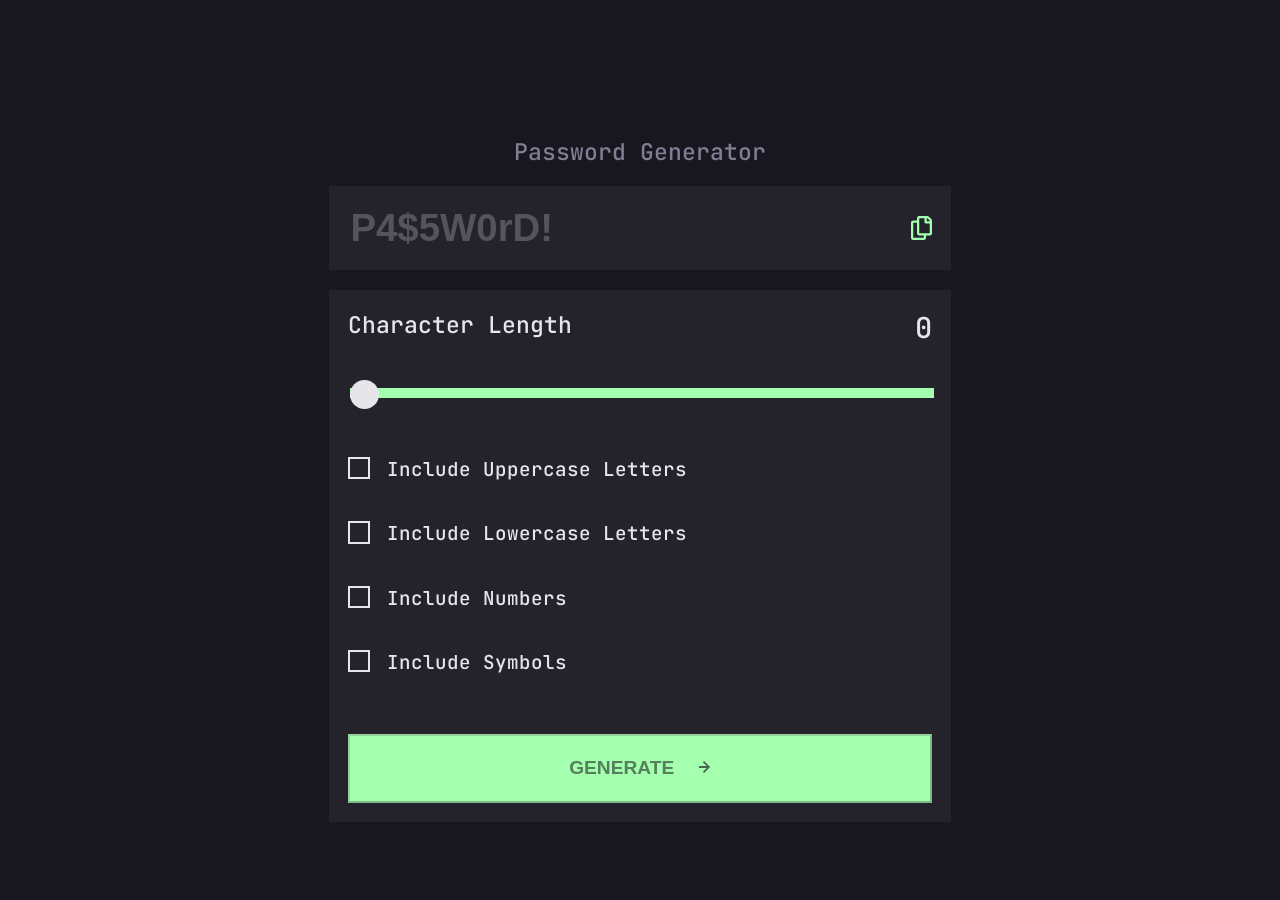
<file: index.html>
<!DOCTYPE html>
<html lang="en">

<head>
  <meta charset="UTF-8">
  <meta name="viewport" content="width=device-width, initial-scale=1.0">
  <!-- installing fonts -->
  <link rel="preconnect" href="https://fonts.googleapis.com">
  <link rel="preconnect" href="https://fonts.gstatic.com" crossorigin>
  <link
    href="https://fonts.googleapis.com/css2?family=JetBrains+Mono:ital,wght@0,400;0,500;0,700;1,400;1,500;1,700&display=swap"
    rel="stylesheet">
  <link rel="stylesheet" href="https://cdnjs.cloudflare.com/ajax/libs/font-awesome/6.2.1/css/all.min.css" />
  <link rel="icon" type="image/png" sizes="32x32" href="./assets/favicon-32x32.png">
  <link rel="stylesheet" href="assets/CSS/app.css">
  <title>Frontend Mentor | Password generator app</title>
</head>

<body>
  <div class="container">
    <header>
      <div class="title">
        <h1>Password Generator</h1>
      </div>
    </header>
    <div class="box">
      <section class="password">
        <input type="text" id="password__result" placeholder="P4$5W0rD!">
        <p class="copied"> Copied</p>
        <img class="icon" id="copyIcon" src="assets/images/icon-copy.svg" alt="copy icon">
      </section>
      <section class="evaluator">
        <form id="form">
          <div class="charlength">
            <div class="charlength__output">
              <label for="length">Character Length</label>
              <output name="result" for="length" id="result">0</output>
            </div>
            <input type="range" name="length" id="length" min="0" max="20" value="0">
          </div>
          <div class="passwordChar">
            <label for="uppercase" class="myCheck">
              <input type="checkbox" id="uppercase">
              Include Uppercase Letters
              <span class="check"></span>
            </label>

            <label for="lowercase" class="myCheck">
              <input type="checkbox" id="lowercase">
              Include Lowercase Letters
              <span class="check"></span>
            </label>

            <label for="numbers" class="myCheck">
              <input type="checkbox" id="numbers">
              Include Numbers
              <span class="check"></span>
            </label>

            <label for="symbols" class="myCheck">
              <input type="checkbox" id="symbols">
              Include Symbols
              <span class="check"></span>
            </label>
          </div>
          <div class="btn">
            <button id="btn" type="button" disabled="disabled">Generate <img src="assets/images/icon-arrow-right.svg"
                alt="arrow right">
            </button>
          </div>
        </form>
      </section>
    </div>
  </div>
  <script src="./assets/JS/app.js"></script>
</body>

</html>
</file>
<file: assets/CSS/app.css>
/* reset all styles*/
html,
body,
div,
span,
applet,
object,
iframe,
h1,
h2,
h3,
h4,
h5,
h6,
p,
blockquote,
pre,
a,
abbr,
acronym,
address,
big,
cite,
code,
del,
dfn,
em,
img,
ins,
kbd,
q,
s,
samp,
small,
strike,
strong,
sub,
sup,
tt,
var,
b,
u,
i,
center,
dl,
dt,
dd,
ol,
ul,
li,
fieldset,
form,
label,
legend,
table,
caption,
tbody,
tfoot,
thead,
tr,
th,
td,
article,
aside,
canvas,
details,
embed,
figure,
figcaption,
footer,
header,
hgroup,
menu,
nav,
output,
ruby,
section,
summary,
time,
mark,
audio,
video {
    margin: 0;
    padding: 0;
    border: 0;
    font-size: 100%;
    font: inherit;
    vertical-align: baseline;
}

/* HTML5 display-role reset for older browsers */
article,
aside,
details,
figcaption,
figure,
footer,
header,
hgroup,
menu,
nav,
section {
    display: block;
}

body {
    line-height: 1;
}

ol,
ul {
    list-style: none;
}

blockquote,
q {
    quotes: none;
}

blockquote:before,
blockquote:after,
q:before,
q:after {
    content: '';
    content: none;
}

/*reset all input styles*/
input {
    border-style: hidden;
}

button[disabled] {
    pointer-events: none;
}

input[type=text] {
    border: none;
    background-color: inherit;
    width: 80%;
    color: var(--card-color);
    font-size: 2rem;


}

input[type=text]:focus {
    outline: none;


}

input::placeholder {
    font-weight: bold;
    font-size: 1.75rem;
    color: #55535B;
    line-height: 2.6875rem;
}

img {
    width: auto;
    height: 50%;
}



input[type="range"] {
    -webkit-appearance: none;
    appearance: none;
    background: var(--green);
    cursor: pointer;
    width: 100%;

    --range: calc(var(--max) - var(--min));
    --ratio: calc((var(--value) - var(--min)) / var(--range));
    --sx: calc(0.5 * 2em + var(--ratio) * (100% - 2em));
}

/***** Chrome, Safari, Opera, and Edge Chromium *****/
input[type="range"]::-webkit-slider-runnable-track {
    background: linear-gradient(var(--green), var(--green)) 0/var(--sx) 100% no-repeat, #18171f;
    height: 0.5rem;


}


/***** Thumb Styles *****/
/***** Chrome, Safari, Opera, and Edge Chromium *****/
input[type="range"]::-webkit-slider-thumb {
    -webkit-appearance: none;
    /* Override default look */
    appearance: none;
    margin-top: -8px;
    /* Centers thumb on the track */
    background-color: var(--card-color);
    height: 1.5rem;
    width: 1.5rem;
    border-radius: 100%;
}

/***** Chrome, Safari, Opera, and Edge Chromium *****/
input[type="range"]:hover::-webkit-slider-thumb {
    border: 2px solid var(--green);
    background-color: var(--background-color);
}

input[type="range"]:focus::-webkit-slider-thumb {
    border: 2px solid var(--green);
    background-color: var(--background-color);
}

/******** Firefox ********/
input[type="range"]:hover::-moz-slider-thumb {
    border: 2px solid var(--green);
    background-color: var(--background-color);
}

input[type="range"]:focus::-moz-slider-thumb {
    border: 2px solid var(--green);
    background-color: var(--background-color);
}



* {
    box-sizing: border-box;
}

:root {
    --background-color: #18171f;
    --card-color: #E6E5EA;
    --green: #A4FFAF;
    --red: #F64A4A;
    --orange: #FB7C58;
    --yellow: #F8CD65;
    --grey: #817D92;
    --black: #24232C;
    --body-fonts: 'JetBrains Mono', monospace;
    --line-height: 1.35;

}

html,
body {
    font-family: var(--body-fonts);
    font-size: 1rem;
    padding: 0.85rem 0.75rem;
    color: var(--card-color);
    line-height: var(--line-height);
    font-weight: 500;
    background-color: var(--background-color);
}

.container {
    background-color: var(--background-color);
    display: inline-block;
    margin: 0 auto;
}

header {
    padding: 3rem 0 1rem 0;
    text-align: center;
    color: var(--grey);
}

.box {
    display: flex;
    flex-direction: column;

}

.password {
    background-color: var(--black);
    padding: 1rem;
    display: flex;
    flex-direction: row;
    justify-content: space-between;
    align-items: center;
    margin: 0 0 1rem 0;
}

.copied {
    color: var(--green);
    font-size: 0.75rem;
    padding-right: 0.55rem;
    margin: 0 auto;
    position: relative;
    float: left;
    text-transform: uppercase;
    visibility: hidden;
}

.icon:hover {
    filter: brightness(0) invert(1);
    cursor: pointer;
}

.evaluator {
    background-color: var(--black);
    display: flex;
    flex-direction: column;
    padding: 1rem;
}

.charlength {
    display: flex;
    flex-direction: column;
    margin: 0 0 3rem 0;
}

.charlength__output {
    display: flex;
    flex-direction: row;
    justify-content: space-between;
    margin-bottom: 2rem;

}

.charlength__output output {
    font-size: 1.5rem;
}

.passwordChar {
    display: flex;
    flex-direction: column;
    font-size: 1rem;
    margin: 0 0 1rem 0;
}

/*modify CheckBoxes*/
input[type="checkbox"] {
    -webkit-appearance: none;
    appearance: none;
    margin: 0;
    font: inherit;
    color: var(--card-color);
    width: 1.15rem;
    height: 1.15rem;
    border: 0.15rem solid var(--card-color);
    display: grid;
    place-content: center;
    transition: all 0.2s ease-in;

}

input[type="checkbox"]::before {
    content: url(./../images/icon-check.svg);
    visibility: hidden;

}

input[type="checkbox"]:checked::before {

    visibility: visible;
}


input[type="checkbox"]:checked {
    background-color: var(--green);
    border: 0.15rem solid var(--green);
    cursor: pointer;
}

input[type="checkbox"]:hover {
    cursor: pointer;
}

.myCheck {
    margin: 0 0 1rem 0;
    display: grid;
    grid-template-columns: 1em auto;
    gap: 1rem;
}

.passwordStrength {
    display: flex;
    flex-direction: row;
    background-color: var(--background-color);
    padding: 1rem;
    justify-content: space-between;
    text-transform: uppercase;
}

svg {
    width: 10px;
    height: 25px;
    fill: var(--background-color);
    stroke-width: 3;
    stroke: var(--card-color);
    border: 2px solid var(--card-color);
}

.strength__title {
    color: var(--grey);
    text-align: center;
}

.output__graph__main {
    display: flex;
    flex-direction: row;
    justify-content: space-between;
    gap: 0.25rem;
}

.strengthLevel {
    margin: 0 0 0 1rem;
    font-size: 1.2rem;
    text-transform: uppercase;
}

/*style the button*/

.btn {
    width: 100%;
    margin: 1rem 0 0 0;
}

.btn button {
    width: 100%;
    padding: 1.125rem;
    font-size: 1rem;
    text-transform: uppercase;
    background-color: var(--green);
    font-weight: 600;
    color: #09080d83;
    transition: all 0.3s ease-in;

}

.btn button img {
    margin-left: 1rem;
    opacity: 0.7;
    position: relative;
    bottom: 1px;
}

.btn button:hover {
    background-color: var(--black);
    border: 2px solid var(--green);
    color: var(--green);
    cursor: pointer;

}

.btn button:hover img {
    filter: invert(83%) sepia(41%) saturate(359%) hue-rotate(69deg) brightness(102%) contrast(103%);
}

@media (min-width: 700px) {

    html,
    body {

        font-size: 1.125rem;
        padding: 1rem 5rem 5rem 5rem;

    }

    .copied {

        padding-right: 0.75rem;

    }
}

@media (min-width: 997px) {

    html,
    body {

        font-size: 1.2rem;
        padding: 1rem 5rem 5rem 10rem;

    }

    input::placeholder {

        font-size: 2rem;

    }

    .copied {

        padding-right: 1rem;

    }

    .strengthLevel {
        margin: 0 0 0 6.2rem;
    }

    .ouput__graph {
        gap: 0.5rem;
    }
}

@media (min-width: 1440px) {

    html,
    body {

        font-size: 1.4rem;
        padding: 1rem 5rem 5rem 10rem;

    }

    .icon {
        height: 2rem;

    }

    .container {
        min-width: 800px;
        max-height: 100vh;
    }

    .strengthLevel {
        margin: 0 0 0 8.5rem;
        font-size: 1.5rem;
    }

    .ouput__graph {
        gap: 0.5rem;
    }

    .password {
        padding: 2.5rem;
    }


    .evaluator {
        padding: 2rem;
    }

    svg {
        width: 15px;
        height: 35px;
        fill: var(--background-color);
        stroke-width: 3;
        stroke: var(--card-color);
        border: 2px solid var(--card-color);
    }

    .output__graph__main {
        gap: 0.5rem;
    }

    .charlength__output output {
        font-size: 2.5rem;
    }

}


html {
    padding: 0;
}

body {
    padding: 0 !important;
    display: flex;
    height: 100vh;
}

body>div {
    margin: auto !important;
    max-height: unset;
}
</file>
<file: practical-MFA-11-main/assets/CSS/app.css>
/* reset all styles*/
html,
body,
div,
span,
applet,
object,
iframe,
h1,
h2,
h3,
h4,
h5,
h6,
p,
blockquote,
pre,
a,
abbr,
acronym,
address,
big,
cite,
code,
del,
dfn,
em,
img,
ins,
kbd,
q,
s,
samp,
small,
strike,
strong,
sub,
sup,
tt,
var,
b,
u,
i,
center,
dl,
dt,
dd,
ol,
ul,
li,
fieldset,
form,
label,
legend,
table,
caption,
tbody,
tfoot,
thead,
tr,
th,
td,
article,
aside,
canvas,
details,
embed,
figure,
figcaption,
footer,
header,
hgroup,
menu,
nav,
output,
ruby,
section,
summary,
time,
mark,
audio,
video {
    margin: 0;
    padding: 0;
    border: 0;
    font-size: 100%;
    font: inherit;
    vertical-align: baseline;
}

/* HTML5 display-role reset for older browsers */
article,
aside,
details,
figcaption,
figure,
footer,
header,
hgroup,
menu,
nav,
section {
    display: block;
}

body {
    line-height: 1;
}

ol,
ul {
    list-style: none;
}

blockquote,
q {
    quotes: none;
}

blockquote:before,
blockquote:after,
q:before,
q:after {
    content: '';
    content: none;
}

/*reset all input styles*/
input {
    border-style: hidden;
}

button[disabled] {
    pointer-events: none;
}

input[type=text] {
    border: none;
    background-color: inherit;
    width: 80%;
    color: var(--card-color);
    font-size: 2rem;


}

input[type=text]:focus {
    outline: none;


}

input::placeholder {
    font-weight: bold;
    font-size: 1.75rem;
    color: #55535B;
    line-height: 2.6875rem;
}

img {
    width: auto;
    height: 50%;
}



input[type="range"] {
    -webkit-appearance: none;
    appearance: none;
    background: var(--green);
    cursor: pointer;
    width: 100%;

    --range: calc(var(--max) - var(--min));
    --ratio: calc((var(--value) - var(--min)) / var(--range));
    --sx: calc(0.5 * 2em + var(--ratio) * (100% - 2em));
}

/***** Chrome, Safari, Opera, and Edge Chromium *****/
input[type="range"]::-webkit-slider-runnable-track {
    background: linear-gradient(var(--green), var(--green)) 0/var(--sx) 100% no-repeat, #18171f;
    height: 0.5rem;


}


/***** Thumb Styles *****/
/***** Chrome, Safari, Opera, and Edge Chromium *****/
input[type="range"]::-webkit-slider-thumb {
    -webkit-appearance: none;
    /* Override default look */
    appearance: none;
    margin-top: -8px;
    /* Centers thumb on the track */
    background-color: var(--card-color);
    height: 1.5rem;
    width: 1.5rem;
    border-radius: 100%;
}

/***** Chrome, Safari, Opera, and Edge Chromium *****/
input[type="range"]:hover::-webkit-slider-thumb {
    border: 2px solid var(--green);
    background-color: var(--background-color);
}

input[type="range"]:focus::-webkit-slider-thumb {
    border: 2px solid var(--green);
    background-color: var(--background-color);
}

/******** Firefox ********/
input[type="range"]:hover::-moz-slider-thumb {
    border: 2px solid var(--green);
    background-color: var(--background-color);
}

input[type="range"]:focus::-moz-slider-thumb {
    border: 2px solid var(--green);
    background-color: var(--background-color);
}



* {
    box-sizing: border-box;
}

:root {
    --background-color: #18171f;
    --card-color: #E6E5EA;
    --green: #A4FFAF;
    --red: #F64A4A;
    --orange: #FB7C58;
    --yellow: #F8CD65;
    --grey: #817D92;
    --black: #24232C;
    --body-fonts: 'JetBrains Mono', monospace;
    --line-height: 1.35;

}

html,
body {
    font-family: var(--body-fonts);
    font-size: 1rem;
    padding: 0.85rem 0.75rem;
    color: var(--card-color);
    line-height: var(--line-height);
    font-weight: 500;
    background-color: var(--background-color);
}

.container {
    background-color: var(--background-color);
    display: inline-block;
    margin: 0 auto;
}

header {
    padding: 3rem 0 1rem 0;
    text-align: center;
    color: var(--grey);
}

.box {
    display: flex;
    flex-direction: column;

}

.password {
    background-color: var(--black);
    padding: 1rem;
    display: flex;
    flex-direction: row;
    justify-content: space-between;
    align-items: center;
    margin: 0 0 1rem 0;
}

.copied {
    color: var(--green);
    font-size: 0.75rem;
    padding-right: 0.55rem;
    margin: 0 auto;
    position: relative;
    float: left;
    text-transform: uppercase;
    visibility: hidden;
}

.icon:hover {
    filter: brightness(0) invert(1);
    cursor: pointer;
}

.evaluator {
    background-color: var(--black);
    display: flex;
    flex-direction: column;
    padding: 1rem;
}

.charlength {
    display: flex;
    flex-direction: column;
    margin: 0 0 3rem 0;
}

.charlength__output {
    display: flex;
    flex-direction: row;
    justify-content: space-between;
    margin-bottom: 2rem;

}

.charlength__output output {
    font-size: 1.5rem;
}

.passwordChar {
    display: flex;
    flex-direction: column;
    font-size: 1rem;
    margin: 0 0 1rem 0;
}

/*modify CheckBoxes*/
input[type="checkbox"] {
    -webkit-appearance: none;
    appearance: none;
    margin: 0;
    font: inherit;
    color: var(--card-color);
    width: 1.15rem;
    height: 1.15rem;
    border: 0.15rem solid var(--card-color);
    display: grid;
    place-content: center;
    transition: all 0.2s ease-in;

}

input[type="checkbox"]::before {
    content: url(./../images/icon-check.svg);
    visibility: hidden;

}

input[type="checkbox"]:checked::before {

    visibility: visible;
}


input[type="checkbox"]:checked {
    background-color: var(--green);
    border: 0.15rem solid var(--green);
    cursor: pointer;
}

input[type="checkbox"]:hover {
    cursor: pointer;
}

.myCheck {
    margin: 0 0 1rem 0;
    display: grid;
    grid-template-columns: 1em auto;
    gap: 1rem;
}

.passwordStrength {
    display: flex;
    flex-direction: row;
    background-color: var(--background-color);
    padding: 1rem;
    justify-content: space-between;
    text-transform: uppercase;
}

svg {
    width: 10px;
    height: 25px;
    fill: var(--background-color);
    stroke-width: 3;
    stroke: var(--card-color);
    border: 2px solid var(--card-color);
}

.strength__title {
    color: var(--grey);
    text-align: center;
}

.output__graph__main {
    display: flex;
    flex-direction: row;
    justify-content: space-between;
    gap: 0.25rem;
}

.strengthLevel {
    margin: 0 0 0 1rem;
    font-size: 1.2rem;
    text-transform: uppercase;
}

/*style the button*/

.btn {
    width: 100%;
    margin: 1rem 0 0 0;
}

.btn button {
    width: 100%;
    padding: 1.125rem;
    font-size: 1rem;
    text-transform: uppercase;
    background-color: var(--green);
    font-weight: 600;
    color: #09080d83;
    transition: all 0.3s ease-in;

}

.btn button img {
    margin-left: 1rem;
    opacity: 0.7;
    position: relative;
    bottom: 1px;
}

.btn button:hover {
    background-color: var(--black);
    border: 2px solid var(--green);
    color: var(--green);
    cursor: pointer;

}

.btn button:hover img {
    filter: invert(83%) sepia(41%) saturate(359%) hue-rotate(69deg) brightness(102%) contrast(103%);
}

@media (min-width: 700px) {

    html,
    body {

        font-size: 1.125rem;
        padding: 1rem 5rem 5rem 5rem;

    }

    .copied {

        padding-right: 0.75rem;

    }
}

@media (min-width: 997px) {

    html,
    body {

        font-size: 1.2rem;
        padding: 1rem 5rem 5rem 10rem;

    }

    input::placeholder {

        font-size: 2rem;

    }

    .copied {

        padding-right: 1rem;

    }

    .strengthLevel {
        margin: 0 0 0 6.2rem;
    }

    .ouput__graph {
        gap: 0.5rem;
    }
}

@media (min-width: 1440px) {

    html,
    body {

        font-size: 1.4rem;
        padding: 1rem 5rem 5rem 10rem;

    }

    .icon {
        height: 2rem;

    }

    .container {
        min-width: 800px;
        max-height: 100vh;
    }

    .strengthLevel {
        margin: 0 0 0 8.5rem;
        font-size: 1.5rem;
    }

    .ouput__graph {
        gap: 0.5rem;
    }

    .password {
        padding: 2.5rem;
    }


    .evaluator {
        padding: 2rem;
    }

    svg {
        width: 15px;
        height: 35px;
        fill: var(--background-color);
        stroke-width: 3;
        stroke: var(--card-color);
        border: 2px solid var(--card-color);
    }

    .output__graph__main {
        gap: 0.5rem;
    }

    .charlength__output output {
        font-size: 2.5rem;
    }

}


html {
    padding: 0;
}

body {
    padding: 0 !important;
    display: flex;
    height: 100vh;
}

body>div {
    margin: auto !important;
    max-height: unset;
}
</file>
